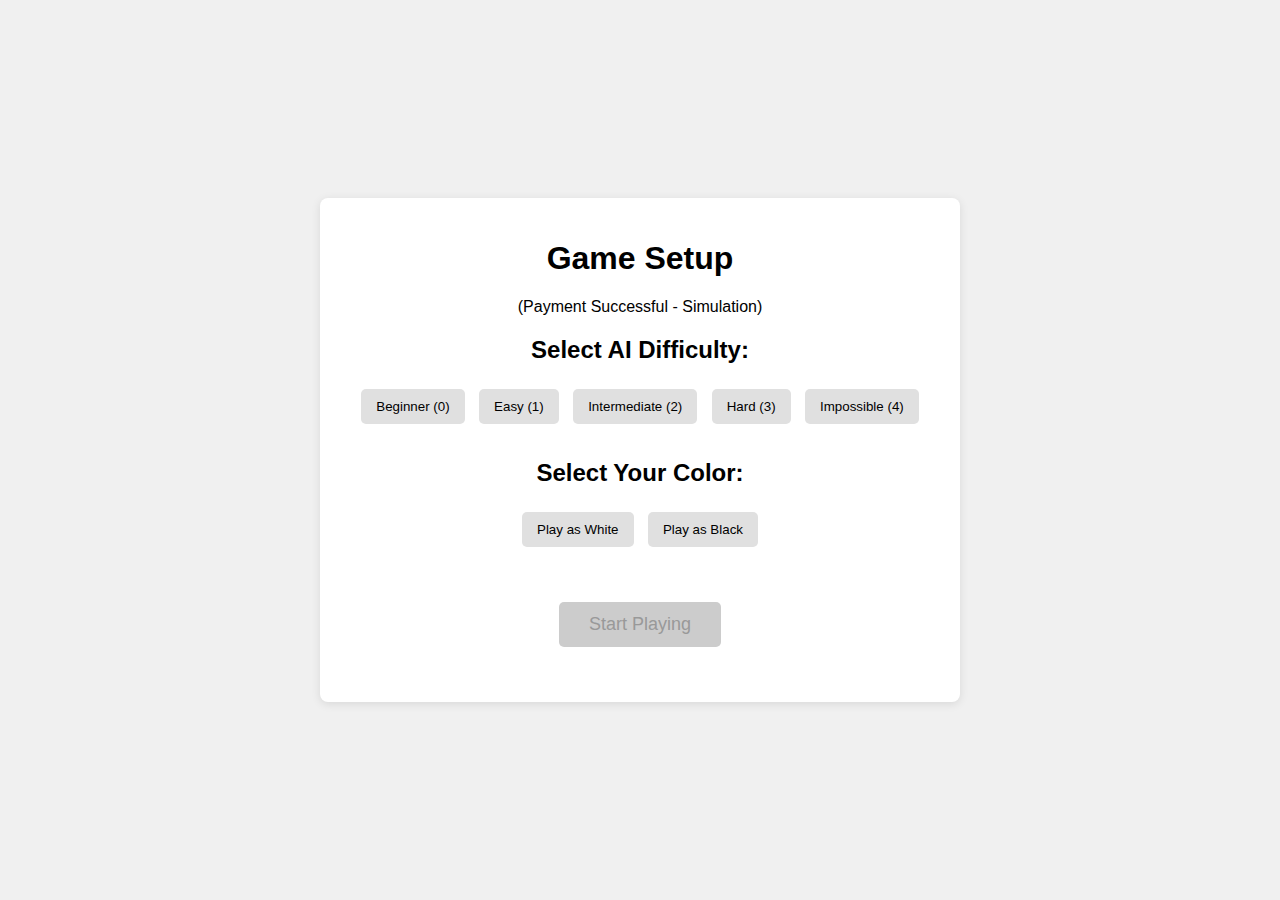
<file: chess_fundraiser_app/templates/settings.html>
<!DOCTYPE html>
<html lang="en">
<head>
    <meta charset="UTF-8">
    <meta name="viewport" content="width=device-width, initial-scale=1.0">
    <title>Game Settings</title>
    <style>
        body {
            font-family: Arial, sans-serif;
            margin: 0;
            padding: 0;
            display: flex;
            justify-content: center;
            align-items: center;
            min-height: 100vh;
            background-color: #f0f0f0;
        }
        .container {
            background-color: white;
            padding: 20px;
            border-radius: 8px;
            box-shadow: 0 2px 10px rgba(0,0,0,0.1);
            max-width: 600px;
            width: 100%;
            text-align: center;
        }
        .settings-section {
            margin-bottom: 30px;
        }
        .setting-button {
            background-color: #e0e0e0;
            border: none;
            padding: 10px 15px;
            margin: 5px;
            border-radius: 5px;
            cursor: pointer;
        }
        .setting-button.selected {
            background-color: #aed581;
            font-weight: bold;
        }
        .start-game-button {
            background-color: #4CAF50;
            color: white;
            padding: 12px 30px;
            border: none;
            border-radius: 5px;
            font-size: 18px;
            cursor: pointer;
            margin-top: 20px;
        }
        .start-game-button[disabled] {
            background-color: #cccccc;
            color: #999999;
            cursor: not-allowed;
        }
        #status-message {
            margin-top: 15px;
            min-height: 20px;
            color: #d32f2f;
            font-size: 14px;
        }
    </style>
</head>
<body>
    <div class="container">
        <h1>Game Setup</h1>
        <p>(Payment Successful - Simulation)</p>

        <div class="settings-section">
            <h2>Select AI Difficulty:</h2>
            <button class="setting-button difficulty-button" data-value="0">Beginner (0)</button>
            <button class="setting-button difficulty-button" data-value="1">Easy (1)</button>
            <button class="setting-button difficulty-button" data-value="2">Intermediate (2)</button>
            <button class="setting-button difficulty-button" data-value="3">Hard (3)</button>
            <button class="setting-button difficulty-button" data-value="4">Impossible (4)</button>
        </div>

        <div class="settings-section">
            <h2>Select Your Color:</h2>
            <button class="setting-button color-button" data-value="white">Play as White</button>
            <button class="setting-button color-button" data-value="black">Play as Black</button>
        </div>

        <button class="start-game-button" disabled>Start Playing</button>
        <div id="status-message"></div>
    </div>
    
    <script>
        document.addEventListener('DOMContentLoaded', function() {
            let selectedDifficulty = null;
            let selectedColor = null;
            const startButton = document.querySelector('.start-game-button');
            const statusMessage = document.getElementById('status-message');
            
            // Disable start button until selections are made
            updateStartButton();
            
            // Set up difficulty buttons
            const difficultyButtons = document.querySelectorAll('.difficulty-button');
            difficultyButtons.forEach(button => {
                button.addEventListener('click', function() {
                    // Remove selected class from all difficulty buttons
                    difficultyButtons.forEach(btn => btn.classList.remove('selected'));
                    
                    // Add selected class to clicked button
                    this.classList.add('selected');
                    
                    // Store the difficulty value
                    selectedDifficulty = this.getAttribute('data-value');
                    console.log(`Selected difficulty: ${selectedDifficulty}`);
                    
                    // Update start button state
                    updateStartButton();
                });
            });
            
            // Set up color buttons
            const colorButtons = document.querySelectorAll('.color-button');
            colorButtons.forEach(button => {
                button.addEventListener('click', function() {
                    // Remove selected class from all color buttons
                    colorButtons.forEach(btn => btn.classList.remove('selected'));
                    
                    // Add selected class to clicked button
                    this.classList.add('selected');
                    
                    // Store the color value
                    selectedColor = this.getAttribute('data-value');
                    console.log(`Selected color: ${selectedColor}`);
                    
                    // Update start button state
                    updateStartButton();
                });
            });
            
            // Setup start game button
            startButton.addEventListener('click', function() {
                if (selectedDifficulty !== null && selectedColor !== null) {
                    // Show loading state
                    startButton.disabled = true;
                    startButton.textContent = 'Starting Game...';
                    statusMessage.textContent = 'Launching chess game...';
                    statusMessage.style.color = '#4285f4'; // Blue color for info
                    
                    // Fetch to start the game
                    fetch(`/start-game?difficulty=${selectedDifficulty}&color=${selectedColor}`)
                        .then(response => response.json())
                        .then(data => {
                            console.log('Game start response:', data);
                            if (data.status === 'success') {
                                // Game launched successfully
                                statusMessage.textContent = data.message;
                                statusMessage.style.color = '#0f9d58'; // Green for success
                                
                                // After a successful launch, keep the UI updated
                                setTimeout(() => {
                                    statusMessage.textContent = 'Game is now running. You can close this window.';
                                }, 2000);
                            } else {
                                // Error starting game
                                startButton.disabled = false;
                                startButton.textContent = 'Start Playing';
                                statusMessage.textContent = data.message || 'Error starting game';
                                statusMessage.style.color = '#db4437'; // Red for error
                            }
                        })
                        .catch(error => {
                            console.error('Error starting game:', error);
                            startButton.disabled = false;
                            startButton.textContent = 'Start Playing';
                            statusMessage.textContent = 'Error starting game. Please try again.';
                            statusMessage.style.color = '#db4437'; // Red for error
                        });
                }
            });
            
            // Function to update start button state
            function updateStartButton() {
                if (selectedDifficulty !== null && selectedColor !== null) {
                    startButton.classList.add('active');
                    startButton.disabled = false;
                } else {
                    startButton.classList.remove('active');
                    startButton.disabled = true;
                }
            }
        });
    </script>
</body>
</html>
</file>
